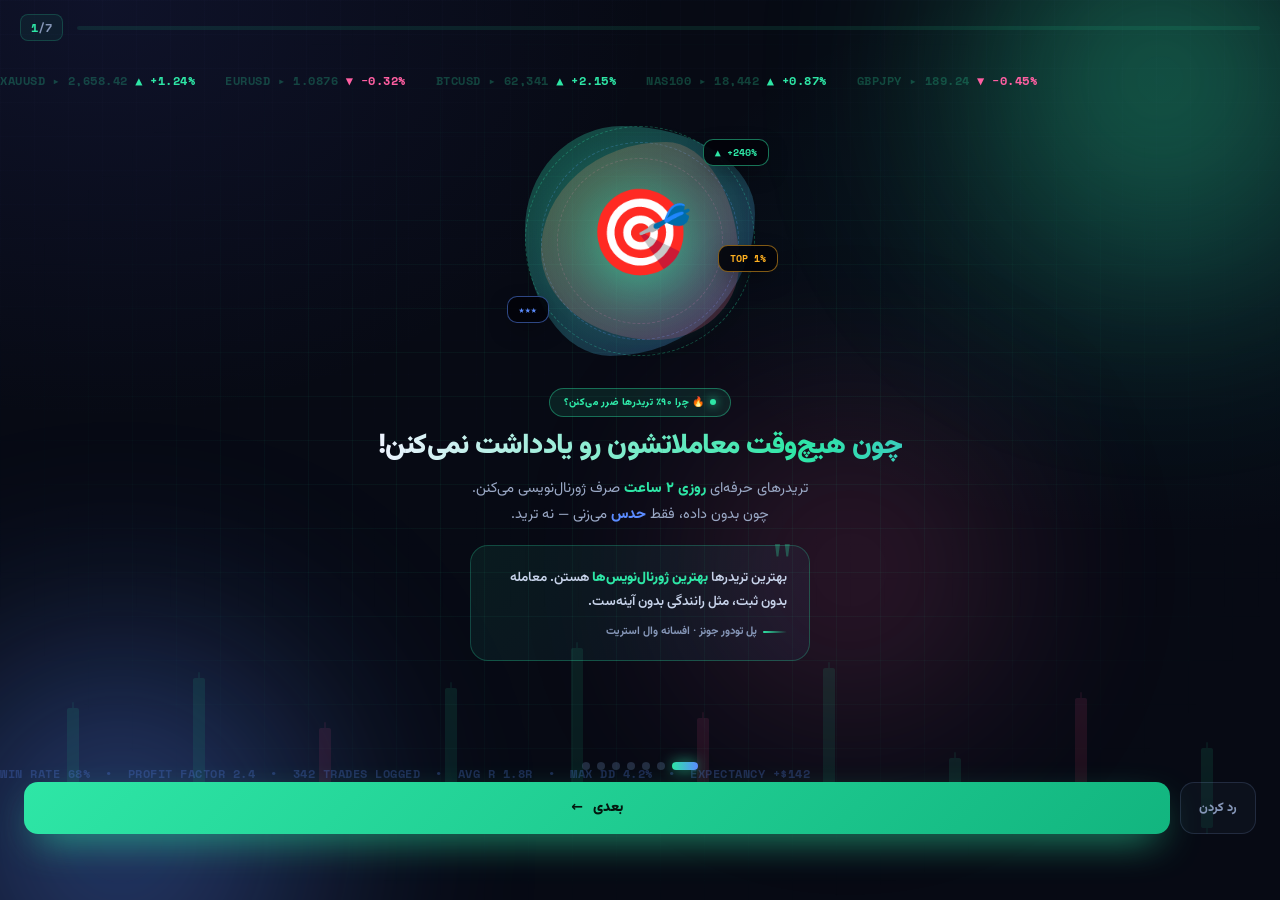
<file: welcome.html>
<!DOCTYPE html>
<html lang="fa" dir="rtl">
<head>
<meta charset="UTF-8">
<meta name="viewport" content="width=device-width, initial-scale=1, viewport-fit=cover">
<title>PO-TRADE | تریدر حرفه‌ای شو</title>
<style>
@import url('https://fonts.googleapis.com/css2?family=Vazirmatn:wght@400;500;600;700;800;900&family=Space+Mono:wght@400;700&display=swap');
*{margin:0;padding:0;box-sizing:border-box;-webkit-tap-highlight-color:transparent}
html,body{height:100%;overflow:hidden}
body{
  background:#02030a;color:#eef3ff;
  font-family:'Vazirmatn',system-ui,Tahoma,sans-serif;
  direction:rtl;position:relative;overflow:hidden;
}

/* ============================================================
   BACKGROUND
   ============================================================ */
.bg{position:fixed;inset:0;z-index:0;overflow:hidden;pointer-events:none}
.orb{position:absolute;border-radius:50%;filter:blur(100px);opacity:.55;animation:orbFloat 22s ease-in-out infinite;will-change:transform}
.orb-a{width:520px;height:520px;background:radial-gradient(circle,#2ee6a6 0%,transparent 70%);top:-180px;right:-140px}
.orb-b{width:560px;height:560px;background:radial-gradient(circle,#5b8cff 0%,transparent 70%);bottom:-220px;left:-160px;animation-delay:-7s}
.orb-c{width:420px;height:420px;background:radial-gradient(circle,#ff5fa2 0%,transparent 70%);top:40%;left:50%;opacity:.28;animation-delay:-13s}
@keyframes orbFloat{0%,100%{transform:translate3d(0,0,0) scale(1)}33%{transform:translate3d(40px,-30px,0) scale(1.08)}66%{transform:translate3d(-30px,30px,0) scale(.94)}}

.grid-bg{
  position:absolute;inset:0;
  background-image:
    linear-gradient(rgba(46,230,166,.05) 1px,transparent 1px),
    linear-gradient(90deg,rgba(46,230,166,.05) 1px,transparent 1px);
  background-size:44px 44px;
  mask-image:radial-gradient(ellipse at center,#000 30%,transparent 75%);
  -webkit-mask-image:radial-gradient(ellipse at center,#000 30%,transparent 75%);
  animation:gridShift 25s linear infinite;
}
@keyframes gridShift{0%{background-position:0 0,0 0}100%{background-position:44px 44px,44px 44px}}

/* کندل‌های پس‌زمینه */
.candles-bg{
  position:absolute;left:0;right:0;bottom:8vh;height:200px;
  display:flex;align-items:flex-end;justify-content:space-around;
  padding:0 10px;opacity:.1;pointer-events:none;
}
.candle{
  width:12px;background:linear-gradient(180deg,#2ee6a6,#12b57f);
  border-radius:2px;animation:candleGrow 4s ease-in-out infinite;
  position:relative;
}
.candle.sell{background:linear-gradient(180deg,#ff5fa2,#e0324f)}
.candle::after{
  content:'';position:absolute;left:50%;top:-6px;bottom:-6px;
  width:2px;background:inherit;transform:translateX(-50%);
  border-radius:2px;opacity:.7;
}
@keyframes candleGrow{0%,100%{transform:scaleY(1)}50%{transform:scaleY(.55)}}

/* تیکر */
.ticker{
  position:absolute;top:8%;left:0;white-space:nowrap;
  font-family:'Space Mono',monospace;
  font-size:12px;font-weight:700;
  color:rgba(46,230,166,.25);
  animation:tickerMove 35s linear infinite;
  pointer-events:none;letter-spacing:.5px;
}
.ticker-2{top:85%;color:rgba(91,140,255,.25);animation-delay:-18s}
@keyframes tickerMove{0%{transform:translateX(100vw)}100%{transform:translateX(-100%)}}

/* ذرات */
.particle{position:absolute;width:3px;height:3px;border-radius:50%;box-shadow:0 0 8px currentColor;opacity:0;animation:particleFloat linear infinite;pointer-events:none}
@keyframes particleFloat{0%{transform:translateY(100vh) scale(0);opacity:0}10%{opacity:1}90%{opacity:1}100%{transform:translateY(-100px) scale(1);opacity:0}}

/* ============================================================
   APP
   ============================================================ */
.app{
  position:relative;z-index:1;
  height:100vh;height:100dvh;
  display:flex;flex-direction:column;
  max-width:500px;margin:0 auto;overflow:hidden;
}

.progress-top{
  flex-shrink:0;
  padding:calc(14px + env(safe-area-inset-top, 0px)) 20px 0;
  display:flex;align-items:center;gap:14px;
}
.progress-track{
  flex:1;height:4px;background:rgba(46,230,166,.1);
  border-radius:99px;overflow:hidden;
}
.progress-fill{
  height:100%;width:0;
  background:linear-gradient(90deg,#2ee6a6,#5b8cff,#c78aff);
  border-radius:99px;
  transition:width .55s cubic-bezier(.2,.9,.3,1.1);
  box-shadow:0 0 12px rgba(46,230,166,.7);
}
.step-counter{
  font-size:11.5px;font-weight:800;color:#8697b8;
  font-family:'Space Mono',monospace;
  direction:ltr;flex-shrink:0;
  padding:4px 10px;border-radius:8px;
  background:rgba(46,230,166,.06);
  border:1px solid rgba(46,230,166,.2);
}
.step-counter strong{color:#2ee6a6;font-weight:900}

.track-wrap{flex:1;overflow:hidden;position:relative}
.track{display:flex;height:100%;transition:transform .55s cubic-bezier(.2,.9,.3,1.1);will-change:transform}

.slide{
  min-width:100%;height:100%;
  display:flex;flex-direction:column;align-items:center;justify-content:center;
  padding:20px 26px;text-align:center;position:relative;
}

/* ============================================================
   VISUAL
   ============================================================ */
.visual{
  position:relative;
  width:min(220px, 55vw);
  height:min(220px, 55vw);
  margin-bottom:24px;
  display:grid;place-items:center;
  flex-shrink:0;
}

.ring{position:absolute;border-radius:50%;border:1.5px dashed rgba(46,230,166,.3);animation:spin 22s linear infinite}
.ring-1{inset:0}
.ring-2{inset:16px;border-color:rgba(91,140,255,.3);animation-duration:28s;animation-direction:reverse}
.ring-3{inset:32px;border-color:rgba(255,95,162,.25);animation-duration:34s}
@keyframes spin{to{transform:rotate(360deg)}}

.halo{
  position:absolute;width:260px;height:260px;border-radius:50%;
  background:radial-gradient(circle,rgba(46,230,166,.3),transparent 60%);
  animation:haloPulse 4s ease-in-out infinite;pointer-events:none;
}
@keyframes haloPulse{0%,100%{transform:scale(1);opacity:.5}50%{transform:scale(1.15);opacity:.9}}

.blob{
  position:absolute;inset:0;
  background:linear-gradient(135deg,rgba(46,230,166,.3),rgba(91,140,255,.25));
  border-radius:42% 58% 63% 37% / 45% 38% 62% 55%;
  animation:blobMorph 8s ease-in-out infinite;
}
.blob-2{
  position:absolute;inset:16px;
  background:linear-gradient(135deg,rgba(214,163,92,.25),rgba(255,95,162,.2));
  border-radius:63% 37% 42% 58% / 55% 62% 38% 45%;
  animation:blobMorph 10s ease-in-out infinite reverse;
}
@keyframes blobMorph{
  0%,100%{border-radius:42% 58% 63% 37% / 45% 38% 62% 55%}
  33%{border-radius:63% 37% 42% 58% / 55% 62% 38% 45%}
  66%{border-radius:50% 50% 45% 55% / 42% 48% 52% 58%}
}

.icon-main{
  position:relative;z-index:3;
  font-size:78px;line-height:1;
  filter:drop-shadow(0 12px 32px rgba(46,230,166,.7));
  animation:iconFloat 4s ease-in-out infinite;
}
@keyframes iconFloat{0%,100%{transform:translateY(0) rotate(0deg)}50%{transform:translateY(-10px) rotate(-3deg)}}

.float-badge{
  position:absolute;
  padding:5px 11px;border-radius:10px;
  font-size:10px;font-weight:900;
  font-family:'Space Mono',monospace;
  background:rgba(3,4,10,.92);
  border:1.5px solid;
  z-index:5;white-space:nowrap;
  animation:badgeFloat 4s ease-in-out infinite;
  direction:ltr;
  box-shadow:0 8px 24px -8px rgba(0,0,0,.7);
}
.float-badge.profit{color:#2ee6a6;border-color:rgba(46,230,166,.5);top:6%;right:-6%}
.float-badge.winrate{color:#5b8cff;border-color:rgba(91,140,255,.5);bottom:14%;left:-8%;animation-delay:-1.3s}
.float-badge.rank{color:#ffb020;border-color:rgba(255,176,32,.5);top:52%;right:-10%;animation-delay:-2.6s}
@keyframes badgeFloat{0%,100%{transform:translateY(0)}50%{transform:translateY(-8px)}}

/* ============================================================
   TEXT
   ============================================================ */
.badge{
  display:inline-flex;align-items:center;gap:6px;
  padding:6px 14px;border-radius:999px;
  font-size:10px;font-weight:900;
  margin-bottom:12px;
  background:rgba(46,230,166,.1);
  border:1.5px solid rgba(46,230,166,.4);
  color:#2ee6a6;letter-spacing:.5px;
  animation:fadeUp .5s ease backwards;animation-delay:.1s;
  text-transform:uppercase;
}
.badge::before{
  content:'';width:6px;height:6px;border-radius:50%;
  background:#2ee6a6;box-shadow:0 0 10px #2ee6a6;
  animation:pulse 2s infinite;
}
@keyframes pulse{0%,100%{opacity:1;transform:scale(1)}50%{opacity:.4;transform:scale(.8)}}

.title{
  font-size:26px;font-weight:900;
  line-height:1.25;margin-bottom:12px;
  letter-spacing:-.5px;
  background:linear-gradient(90deg,#eef3ff 0%,#2ee6a6 40%,#5b8cff 80%,#eef3ff 100%);
  background-size:200% auto;
  -webkit-background-clip:text;background-clip:text;
  -webkit-text-fill-color:transparent;
  animation:fadeUp .5s ease backwards,titleShine 5s linear infinite;
  animation-delay:.2s,0s;
}
@keyframes titleShine{to{background-position:200% center}}
@keyframes fadeUp{from{opacity:0;transform:translateY(15px)}to{opacity:1;transform:none}}

.desc{
  font-size:13.5px;color:#9aa8c5;line-height:1.85;
  max-width:340px;margin:0 auto;
  animation:fadeUp .5s ease backwards;animation-delay:.3s;
}
.desc strong{color:#2ee6a6;font-weight:800}
.desc em{color:#5b8cff;font-style:normal;font-weight:800}

/* ============================================================
   QUOTE CARD — اسلاید الهام‌بخش
   ============================================================ */
.quote-card{
  position:relative;
  width:100%;max-width:340px;
  margin-top:16px;
  padding:20px 22px;
  background:linear-gradient(135deg,rgba(46,230,166,.08),rgba(91,140,255,.05));
  border:1px solid rgba(46,230,166,.25);
  border-radius:18px;
  text-align:right;
  animation:fadeUp .6s ease backwards;animation-delay:.5s;
}
.quote-mark{
  position:absolute;
  top:-10px;right:16px;
  font-size:52px;
  color:rgba(46,230,166,.3);
  line-height:1;
  font-family:Georgia,serif;
}
.quote-text{
  font-size:13.5px;
  line-height:1.75;
  color:#c7d3ea;
  font-weight:600;
  position:relative;z-index:1;
  margin-bottom:10px;
}
.quote-text strong{color:#2ee6a6;font-weight:900}
.quote-author{
  font-size:11px;
  color:#8697b8;
  font-weight:700;
  display:flex;align-items:center;gap:6px;
}
.quote-author::before{
  content:'';
  width:24px;height:1.5px;
  background:linear-gradient(90deg,#2ee6a6,transparent);
  border-radius:2px;
}

/* ============================================================
   STATS BAR — اسلاید آمار حرفه‌ای
   ============================================================ */
.live-stats{
  display:grid;
  grid-template-columns:repeat(3,1fr);
  gap:8px;
  width:100%;max-width:340px;
  margin-top:18px;
  animation:fadeUp .6s ease backwards;animation-delay:.4s;
}
.live-stat{
  padding:14px 8px;
  background:linear-gradient(135deg,rgba(46,230,166,.06),rgba(91,140,255,.03));
  border:1px solid rgba(46,230,166,.2);
  border-radius:14px;
  text-align:center;
  position:relative;
  overflow:hidden;
}
.live-stat::before{
  content:'';
  position:absolute;
  top:0;left:0;right:0;height:2px;
  background:linear-gradient(90deg,transparent,#2ee6a6,transparent);
  animation:scanLine 3s linear infinite;
}
@keyframes scanLine{
  0%{transform:translateX(-100%)}
  100%{transform:translateX(100%)}
}
.live-stat .num{
  font-size:17px;font-weight:900;
  background:linear-gradient(90deg,#2ee6a6,#5b8cff);
  -webkit-background-clip:text;background-clip:text;
  -webkit-text-fill-color:transparent;
  font-family:'Space Mono',monospace;
  display:block;margin-bottom:3px;direction:ltr;
}
.live-stat .lbl{
  font-size:9px;font-weight:800;color:#8697b8;
  text-transform:uppercase;letter-spacing:.5px;
}

/* ============================================================
   FEATURES LIST — لیست ویژگی‌ها
   ============================================================ */
.features{
  display:flex;flex-direction:column;gap:8px;
  margin-top:16px;width:100%;max-width:340px;
  animation:fadeUp .5s ease backwards;animation-delay:.4s;
}
.feature{
  display:flex;align-items:center;gap:11px;
  padding:11px 13px;
  background:linear-gradient(135deg,rgba(46,230,166,.06),rgba(91,140,255,.03));
  border:1px solid rgba(46,230,166,.18);
  border-radius:13px;text-align:right;
  position:relative;overflow:hidden;
}
.feature .f-ico{
  width:34px;height:34px;flex:0 0 34px;
  display:grid;place-items:center;
  border-radius:10px;font-size:16px;
  background:linear-gradient(135deg,rgba(46,230,166,.15),rgba(91,140,255,.12));
  border:1px solid rgba(46,230,166,.3);
}
.feature .f-txt{flex:1;min-width:0}
.feature .f-title{
  font-size:12px;font-weight:800;color:#eef3ff;
  margin-bottom:2px;
}
.feature .f-sub{
  font-size:10px;color:#8697b8;line-height:1.5;
}
.feature .f-sub b{color:#2ee6a6;font-weight:700}

/* بج NEW */
.new-badge{
  position:absolute;top:6px;left:8px;
  padding:2px 7px;border-radius:6px;
  font-size:8.5px;font-weight:900;
  background:linear-gradient(135deg,#ffb020,#d68c00);
  color:#1a1200;letter-spacing:.5px;
  box-shadow:0 4px 12px -4px rgba(255,176,32,.6);
  animation:newPulse 1.5s ease-in-out infinite;
}
@keyframes newPulse{0%,100%{transform:scale(1)}50%{transform:scale(1.1)}}

/* ============================================================
   BEFORE/AFTER — مقایسه قبل و بعد
   ============================================================ */
.compare{
  display:grid;
  grid-template-columns:1fr auto 1fr;
  gap:10px;
  width:100%;max-width:340px;
  margin-top:16px;
  align-items:center;
  animation:fadeUp .6s ease backwards;animation-delay:.4s;
}
.compare-box{
  padding:14px 12px;
  border-radius:14px;
  text-align:center;
}
.compare-box.before{
  background:rgba(255,86,116,.08);
  border:1.5px solid rgba(255,86,116,.3);
}
.compare-box.after{
  background:rgba(46,230,166,.08);
  border:1.5px solid rgba(46,230,166,.35);
}
.compare-box .h{
  font-size:9.5px;font-weight:900;
  text-transform:uppercase;
  letter-spacing:1px;
  margin-bottom:8px;
}
.compare-box.before .h{color:#ff95a8}
.compare-box.after .h{color:#2ee6a6}
.compare-box .item{
  font-size:11px;
  color:#c7d3ea;
  font-weight:600;
  line-height:1.9;
  display:flex;
  align-items:center;
  justify-content:center;
  gap:5px;
}
.compare-box .item .dot{
  width:4px;height:4px;border-radius:50%;
  flex-shrink:0;
}
.compare-box.before .item .dot{background:#ff5674}
.compare-box.after .item .dot{background:#2ee6a6}
.compare-arrow{
  font-size:22px;
  color:#2ee6a6;
  font-weight:900;
  animation:arrowPulse 2s ease-in-out infinite;
}
@keyframes arrowPulse{
  0%,100%{transform:scale(1);opacity:.7}
  50%{transform:scale(1.2);opacity:1}
}

/* چک‌لیست دمو */
.demo-checklist{
  display:flex;flex-direction:column;gap:6px;
  margin-top:14px;width:100%;max-width:340px;
  animation:fadeUp .5s ease backwards;animation-delay:.4s;
}
.cl-row-demo{
  display:flex;align-items:center;gap:10px;
  padding:10px 12px;
  background:linear-gradient(135deg,rgba(46,230,166,.08),rgba(91,140,255,.03));
  border:1px solid rgba(46,230,166,.2);
  border-radius:11px;text-align:right;
  animation:checkIn .5s ease backwards;
}
.cl-row-demo:nth-child(1){animation-delay:.5s}
.cl-row-demo:nth-child(2){animation-delay:.65s}
.cl-row-demo:nth-child(3){animation-delay:.8s}
.cl-row-demo:nth-child(4){animation-delay:.95s}
@keyframes checkIn{from{opacity:0;transform:translateX(-20px)}to{opacity:1;transform:none}}
.cl-check{
  width:20px;height:20px;flex:0 0 20px;
  border-radius:6px;
  background:linear-gradient(135deg,#2ee6a6,#12b57f);
  display:grid;place-items:center;
  font-size:12px;font-weight:900;color:#04170f;
  box-shadow:0 4px 12px -4px rgba(46,230,166,.6);
}
.cl-text-demo{
  font-size:11.5px;color:#c7d3ea;font-weight:600;
  flex:1;
}

/* ============================================================
   BOTTOM
   ============================================================ */
.bottom{
  flex-shrink:0;
  padding:16px 24px calc(22px + env(safe-area-inset-bottom, 0px));
  display:flex;flex-direction:column;gap:12px;
}

.dots-row{display:flex;align-items:center;justify-content:center;gap:7px}
.dot{
  width:8px;height:8px;border-radius:999px;
  background:rgba(120,150,200,.25);
  transition:all .4s cubic-bezier(.2,.9,.3,1.1);
  cursor:pointer;flex-shrink:0;border:0;padding:0;
}
.dot.on{
  width:26px;
  background:linear-gradient(90deg,#2ee6a6,#5b8cff);
  box-shadow:0 0 14px rgba(46,230,166,.7);
}
.dot:hover:not(.on){background:rgba(120,150,200,.5)}

.buttons-row{display:flex;gap:10px}
.btn-skip{
  flex:0 0 auto;
  padding:14px 18px;border-radius:14px;
  border:1.5px solid rgba(120,150,200,.2);
  background:rgba(120,150,200,.05);
  color:#8697b8;font:inherit;font-size:12.5px;font-weight:800;
  cursor:pointer;transition:all .22s;
}
.btn-skip:hover{background:rgba(120,150,200,.12);border-color:rgba(120,150,200,.35);color:#eef3ff}
.btn-skip:active{transform:scale(.97)}

.btn-next{
  flex:1;
  display:inline-flex;align-items:center;justify-content:center;gap:10px;
  padding:15px 26px;border-radius:14px;border:0;
  background:linear-gradient(135deg,#2ee6a6,#12b57f);
  color:#04170f;font:inherit;font-size:14px;font-weight:900;
  cursor:pointer;
  box-shadow:0 15px 40px -14px rgba(46,230,166,.85);
  transition:all .25s cubic-bezier(.2,.9,.3,1.1);
  position:relative;overflow:hidden;
}
.btn-next::before{
  content:'';position:absolute;top:0;left:-100%;
  width:100%;height:100%;
  background:linear-gradient(90deg,transparent,rgba(255,255,255,.4),transparent);
  transition:left .6s;
}
.btn-next:hover::before{left:100%}
.btn-next:hover{transform:translateY(-2px);box-shadow:0 22px 50px -14px rgba(46,230,166,1)}
.btn-next:active{transform:translateY(0) scale(.98)}
.btn-next.finish{
  background:linear-gradient(135deg,#e2b06f,#d6a35c);
  box-shadow:0 15px 40px -14px rgba(214,163,92,.85);
}
.btn-next.finish:hover{box-shadow:0 22px 50px -14px rgba(214,163,92,1)}

.btn-next .arrow{display:inline-block;transition:transform .25s}
.btn-next:hover .arrow{transform:translateX(-5px)}

/* ============================================================
   RESPONSIVE
   ============================================================ */
@media (max-width:380px){
  .visual{width:165px;height:165px;margin-bottom:18px}
  .icon-main{font-size:60px}
  .title{font-size:21px}
  .desc{font-size:12px}
  .halo{width:190px;height:190px}
  .float-badge{font-size:9px;padding:4px 9px}
  .feature{padding:9px 11px}
  .feature .f-ico{width:30px;height:30px;flex:0 0 30px;font-size:14px}
  .live-stat .num{font-size:15px}
  .compare-box{padding:11px 8px}
  .compare-box .item{font-size:10px}
}
@media (min-height:820px){
  .visual{width:230px;height:230px;margin-bottom:32px}
  .icon-main{font-size:84px}
  .title{font-size:28px}
  .desc{font-size:14.5px}
  .halo{width:280px;height:280px}
}
@media (prefers-reduced-motion: reduce){
  *,*::before,*::after{
    animation-duration:.01ms !important;
    animation-iteration-count:1 !important;
    transition-duration:.01ms !important;
  }
}
</style>
  <link rel="stylesheet" href="nebula.css" />
</head>
<body>

<div class="bg" id="bg">
  <div class="orb orb-a"></div>
  <div class="orb orb-b"></div>
  <div class="orb orb-c"></div>
  <div class="grid-bg"></div>

  <div class="candles-bg">
    <div class="candle" style="height:40%"></div>
    <div class="candle sell" style="height:65%"></div>
    <div class="candle" style="height:35%"></div>
    <div class="candle" style="height:80%"></div>
    <div class="candle sell" style="height:55%"></div>
    <div class="candle" style="height:90%"></div>
    <div class="candle" style="height:70%"></div>
    <div class="candle sell" style="height:50%"></div>
    <div class="candle" style="height:75%"></div>
    <div class="candle" style="height:60%"></div>
  </div>

  <div class="ticker">XAUUSD ▸ 2,658.42 <span style="color:#2ee6a6">▲ +1.24%</span> &nbsp;&nbsp; EURUSD ▸ 1.0876 <span style="color:#ff5fa2">▼ −0.32%</span> &nbsp;&nbsp; BTCUSD ▸ 62,341 <span style="color:#2ee6a6">▲ +2.15%</span> &nbsp;&nbsp; NAS100 ▸ 18,442 <span style="color:#2ee6a6">▲ +0.87%</span> &nbsp;&nbsp; GBPJPY ▸ 189.24 <span style="color:#ff5fa2">▼ −0.45%</span></div>
  <div class="ticker ticker-2">WIN RATE 68% &nbsp;•&nbsp; PROFIT FACTOR 2.4 &nbsp;•&nbsp; 342 TRADES LOGGED &nbsp;•&nbsp; AVG R 1.8R &nbsp;•&nbsp; MAX DD 4.2% &nbsp;•&nbsp; EXPECTANCY +$142</div>
</div>

<div class="app">

  <div class="progress-top">
    <div class="progress-track">
      <div class="progress-fill" id="progressFill"></div>
    </div>
    <div class="step-counter">
      <strong id="stepCur">1</strong>/<span id="stepTot">7</span>
    </div>
  </div>

  <div class="track-wrap">
    <div class="track" id="track">

      <!-- === SLIDE 1: WHY === -->
      <div class="slide">
        <div class="visual">
          <div class="halo"></div>
          <div class="ring ring-1"></div>
          <div class="ring ring-2"></div>
          <div class="ring ring-3"></div>
          <div class="blob"></div>
          <div class="blob-2"></div>
          <div class="float-badge profit">▲ +240%</div>
          <div class="float-badge winrate">★★★</div>
          <div class="float-badge rank">TOP 1%</div>
          <div class="icon-main">🎯</div>
        </div>
        <div class="badge">🔥 چرا ۹۰٪ تریدرها ضرر می‌کنن؟</div>
        <h2 class="title">چون هیچ‌وقت معاملاتشون رو یادداشت نمی‌کنن!</h2>
        <p class="desc">
          تریدرهای حرفه‌ای <strong>روزی ۲ ساعت</strong> صرف ژورنال‌نویسی می‌کنن. چون بدون داده، فقط <em>حدس</em> می‌زنی — نه ترید.
        </p>
        <div class="quote-card">
          <span class="quote-mark">"</span>
          <div class="quote-text">
            بهترین تریدرها <strong>بهترین ژورنال‌نویس‌ها</strong> هستن. معامله بدون ثبت، مثل رانندگی بدون آینه‌ست.
          </div>
          <div class="quote-author">پل تودور جونز · افسانه وال استریت</div>
        </div>
      </div>

      <!-- === SLIDE 2: TRANSFORMATION === -->
      <div class="slide">
        <div class="visual">
          <div class="halo"></div>
          <div class="ring ring-1"></div>
          <div class="ring ring-2"></div>
          <div class="ring ring-3"></div>
          <div class="blob"></div>
          <div class="blob-2"></div>
          <div class="float-badge profit">+۱۸۰٪</div>
          <div class="float-badge winrate">WR ↑</div>
          <div class="float-badge rank">PRO</div>
          <div class="icon-main">⚡</div>
        </div>
        <div class="badge">🚀 ترنسفورمیشن</div>
        <h2 class="title">از تریدر شلخته به تریدر سیستماتیک</h2>
        <p class="desc">
          پلتفرم ما مسیر <strong>حرفه‌ای شدن</strong> رو برات هموار می‌کنه. هر معامله یه درسه، هر درس یه قدم جلوتر.
        </p>
        <div class="compare">
          <div class="compare-box before">
            <div class="h">❌ قبل</div>
            <div class="item"><span class="dot"></span>معامله تصادفی</div>
            <div class="item"><span class="dot"></span>بدون آمار</div>
            <div class="item"><span class="dot"></span>تکرار اشتباه</div>
          </div>
          <div class="compare-arrow">←</div>
          <div class="compare-box after">
            <div class="h">✅ بعد</div>
            <div class="item"><span class="dot"></span>استراتژی روشن</div>
            <div class="item"><span class="dot"></span>داده‌محور</div>
            <div class="item"><span class="dot"></span>پیشرفت پیوسته</div>
          </div>
        </div>
      </div>

      <!-- === SLIDE 3: LOG === -->
      <div class="slide">
        <div class="visual">
          <div class="halo"></div>
          <div class="ring ring-1"></div>
          <div class="ring ring-2"></div>
          <div class="ring ring-3"></div>
          <div class="blob"></div>
          <div class="blob-2"></div>
          <div class="float-badge profit">XAUUSD</div>
          <div class="float-badge winrate">BUY</div>
          <div class="float-badge rank">+۲.۵R</div>
          <div class="icon-main">✍️</div>
        </div>
        <div class="badge">📝 ثبت هوشمند</div>
        <h2 class="title">هر معامله رو در ۳۰ ثانیه ثبت کن</h2>
        <p class="desc">
          نماد، جهت، نتیجه، <em>اسکرین‌شات چارت</em>، حالت روحی و چک‌لیست — یه فرم سریع، تمیز، حرفه‌ای.
        </p>
        <div class="features">
          <div class="feature">
            <div class="f-ico">📸</div>
            <div class="f-txt">
              <div class="f-title">اسکرین‌شات چارت</div>
              <div class="f-sub">هر معامله + <b>تصویرش</b> — برای مرور آینده</div>
            </div>
          </div>
          <div class="feature">
            <div class="f-ico">🧠</div>
            <div class="f-txt">
              <div class="f-title">ردیابی احساسات</div>
              <div class="f-sub">طمع، ترس، FOMO — <b>احساست رو بشناس</b></div>
            </div>
          </div>
        </div>
      </div>

      <!-- === SLIDE 4: CHECKLIST === -->
      <div class="slide">
        <div class="visual">
          <div class="halo"></div>
          <div class="ring ring-1"></div>
          <div class="ring ring-2"></div>
          <div class="ring ring-3"></div>
          <div class="blob"></div>
          <div class="blob-2"></div>
          <div class="float-badge profit">✓ SAVED</div>
          <div class="float-badge winrate">CUSTOM</div>
          <div class="float-badge rank">★ NEW</div>
          <div class="icon-main">✅</div>
        </div>
        <div class="badge">🎯 جدید — چک‌لیست اختصاصی</div>
        <h2 class="title">قوانین معاملاتیت رو خودت بنویس</h2>
        <p class="desc">
          از تنظیمات، <strong>چک‌لیست شخصی خودت</strong> رو بساز. هر تریدر قوانین خودش رو داره — تو هم مالک استراتژی خودت باش.
        </p>
        <div class="demo-checklist">
          <div class="cl-row-demo">
            <span class="cl-check">✓</span>
            <span class="cl-text-demo">ستاپ تأیید شد</span>
          </div>
          <div class="cl-row-demo">
            <span class="cl-check">✓</span>
            <span class="cl-text-demo">حد ضرر مشخص شد</span>
          </div>
          <div class="cl-row-demo">
            <span class="cl-check">✓</span>
            <span class="cl-text-demo">حجم مناسب بود</span>
          </div>
          <div class="cl-row-demo">
            <span class="cl-check">✓</span>
            <span class="cl-text-demo">طبق پلن پیش رفتم</span>
          </div>
        </div>
      </div>

      <!-- === SLIDE 5: ANALYTICS === -->
      <div class="slide">
        <div class="visual">
          <div class="halo"></div>
          <div class="ring ring-1"></div>
          <div class="ring ring-2"></div>
          <div class="ring ring-3"></div>
          <div class="blob"></div>
          <div class="blob-2"></div>
          <div class="float-badge profit">PF 2.4</div>
          <div class="float-badge winrate">+۱.۸R</div>
          <div class="float-badge rank">۶۸٪ WR</div>
          <div class="icon-main">📊</div>
        </div>
        <div class="badge">📈 آنالیز هوشمند</div>
        <h2 class="title">اعداد دروغ نمی‌گن</h2>
        <p class="desc">
          منحنی رشد سرمایه، <em>Profit Factor</em>، وین‌ریت، Expectancy و افت سرمایه — همه محاسبه خودکار.
        </p>
        <div class="live-stats">
          <div class="live-stat">
            <span class="num">2.4</span>
            <span class="lbl">Profit Factor</span>
          </div>
          <div class="live-stat">
            <span class="num">68%</span>
            <span class="lbl">Win Rate</span>
          </div>
          <div class="live-stat">
            <span class="num">+1.8R</span>
            <span class="lbl">Avg R</span>
          </div>
        </div>
        <div class="features">
          <div class="feature">
            <div class="f-ico">🎯</div>
            <div class="f-txt">
              <div class="f-title">مقایسه استراتژی‌ها</div>
              <div class="f-sub">ببین <b>کدوم استراتژی سوددهه</b> و کدوم نه</div>
            </div>
          </div>
        </div>
      </div>

      <!-- === SLIDE 6: CALENDAR + GOALS === -->
      <div class="slide">
        <div class="visual">
          <div class="halo"></div>
          <div class="ring ring-1"></div>
          <div class="ring ring-2"></div>
          <div class="ring ring-3"></div>
          <div class="blob"></div>
          <div class="blob-2"></div>
          <div class="float-badge profit">+۵ روز سبز</div>
          <div class="float-badge winrate">۷۸٪ هدف</div>
          <div class="float-badge rank">DD 4.2%</div>
          <div class="icon-main">🏆</div>
        </div>
        <div class="badge">⚔️ انضباط = سود</div>
        <h2 class="title">هدف بذار، رعایت کن، برنده شو</h2>
        <p class="desc">
          تقویم بصری + اهداف هفتگی + <strong>قوانین پراپ فرم</strong> — تا هیچ‌وقت از چارچوب خارج نشی.
        </p>
        <div class="features">
          <div class="feature">
            <div class="f-ico">📅</div>
            <div class="f-txt">
              <div class="f-title">تقویم رنگی</div>
              <div class="f-sub">الگوها رو در <b>یک نگاه</b> ببین</div>
            </div>
          </div>
          <div class="feature">
            <div class="f-ico">💥</div>
            <div class="f-txt">
              <div class="f-title">هشدار ریسک</div>
              <div class="f-sub">اخطار خودکار در <b>۸۰٪ حد ضرر</b></div>
            </div>
          </div>
        </div>
      </div>

      <!-- === SLIDE 7: READY === -->
      <div class="slide">
        <div class="visual">
          <div class="halo"></div>
          <div class="ring ring-1"></div>
          <div class="ring ring-2"></div>
          <div class="ring ring-3"></div>
          <div class="blob"></div>
          <div class="blob-2"></div>
          <div class="float-badge profit">☁️ SYNCED</div>
          <div class="float-badge winrate">🔐 SECURE</div>
          <div class="float-badge rank">⚡ FAST</div>
          <div class="icon-main">🚀</div>
        </div>
        <div class="badge">🎉 آماده‌ای برای پرواز</div>
        <h2 class="title">حالا وقتشه شروع کنی!</h2>
        <p class="desc">
          معاملاتت روی <strong>همه دستگاه‌ها همگام</strong> می‌شن، حسابت با ایمیل محافظت می‌شه و سرعت بالاست.
        </p>
        <div class="quote-card">
          <span class="quote-mark">"</span>
          <div class="quote-text">
            موفقیت در ترید <strong>۱۰٪ استراتژی</strong> و <strong>۹۰٪ روانشناسی و انضباطه</strong>. امروز قدم اول رو بردار.
          </div>
          <div class="quote-author">مارک داگلاس · نویسنده «تریدر منظم»</div>
        </div>
        <div class="live-stats">
          <div class="live-stat">
            <span class="num">☁️</span>
            <span class="lbl">همگام</span>
          </div>
          <div class="live-stat">
            <span class="num">🔐</span>
            <span class="lbl">امن</span>
          </div>
          <div class="live-stat">
            <span class="num">⚡</span>
            <span class="lbl">سریع</span>
          </div>
        </div>
      </div>

    </div>
  </div>

  <div class="bottom">
    <div class="dots-row" id="dotsRow"></div>
    <div class="buttons-row">
      <button class="btn-skip" id="skipBtn">رد کردن</button>
      <button class="btn-next" id="nextBtn">
        <span class="label">بعدی</span>
        <span class="arrow">←</span>
      </button>
    </div>
  </div>

</div>

<script>
(function(){
  'use strict';

  var track       = document.getElementById('track');
  var slides      = track.querySelectorAll('.slide');
  var dotsRow     = document.getElementById('dotsRow');
  var nextBtn     = document.getElementById('nextBtn');
  var nextLabel   = nextBtn.querySelector('.label');
  var nextArrow   = nextBtn.querySelector('.arrow');
  var skipBtn     = document.getElementById('skipBtn');
  var progressFill= document.getElementById('progressFill');
  var stepCur     = document.getElementById('stepCur');
  var stepTot     = document.getElementById('stepTot');
  var bg          = document.getElementById('bg');

  var total   = slides.length;
  var current = 0;
  var isAnimating = false;

  stepTot.textContent = total;

  (function createParticles(){
    var colors = ['#2ee6a6', '#5b8cff', '#ff5fa2', '#c78aff'];
    for (var i = 0; i < 25; i++) {
      var p = document.createElement('span');
      p.className = 'particle';
      p.style.left = (Math.random() * 100) + '%';
      p.style.color = colors[Math.floor(Math.random() * colors.length)];
      p.style.background = 'currentColor';
      p.style.animationDuration = (8 + Math.random() * 12) + 's';
      p.style.animationDelay = (-Math.random() * 20) + 's';
      p.style.width = p.style.height = (2 + Math.random() * 3) + 'px';
      bg.appendChild(p);
    }
  })();

  for (var i = 0; i < total; i++) {
    (function(idx){
      var dot = document.createElement('button');
      dot.className = 'dot' + (idx === 0 ? ' on' : '');
      dot.setAttribute('data-index', idx);
      dot.setAttribute('aria-label', 'اسلاید ' + (idx + 1));
      dot.addEventListener('click', function(){ goTo(idx); });
      dotsRow.appendChild(dot);
    })(i);
  }
  var dots = dotsRow.querySelectorAll('.dot');

  function goTo(index){
    if (index < 0) index = 0;
    if (index >= total) index = total - 1;
    if (isAnimating || index === current) return;

    isAnimating = true;
    current = index;

    track.style.transform = 'translateX(' + (current * 100) + '%)';

    dots.forEach(function(d, i){
      d.classList.toggle('on', i === current);
    });

    var progress = ((current + 1) / total) * 100;
    progressFill.style.width = progress + '%';
    stepCur.textContent = current + 1;

    if (current === total - 1) {
      nextLabel.textContent = 'شروع کن!';
      nextArrow.textContent = '🚀';
      nextBtn.classList.add('finish');
      skipBtn.style.opacity = '0';
      skipBtn.style.pointerEvents = 'none';
    } else {
      nextLabel.textContent = 'بعدی';
      nextArrow.textContent = '←';
      nextBtn.classList.remove('finish');
      skipBtn.style.opacity = '1';
      skipBtn.style.pointerEvents = '';
    }

    setTimeout(function(){ isAnimating = false; }, 600);
  }

  nextBtn.addEventListener('click', function(){
    if (current < total - 1) {
      goTo(current + 1);
    } else {
      finishOnboarding();
    }
  });

  skipBtn.addEventListener('click', function(){
    finishOnboarding();
  });

  var startX = 0, startY = 0, isDragging = false;
  var SWIPE_THRESHOLD = 50;

  track.addEventListener('touchstart', function(e){
    if (e.touches.length !== 1) return;
    startX = e.touches[0].clientX;
    startY = e.touches[0].clientY;
    isDragging = true;
  }, { passive: true });

  track.addEventListener('touchmove', function(e){
    if (!isDragging) return;
    var dx = e.touches[0].clientX - startX;
    var dy = e.touches[0].clientY - startY;
    if (Math.abs(dx) > Math.abs(dy) && Math.abs(dx) > 10) {
      e.preventDefault();
    }
  }, { passive: false });

  track.addEventListener('touchend', function(e){
    if (!isDragging) return;
    isDragging = false;

    var touch = e.changedTouches[0];
    var dx = touch.clientX - startX;
    var dy = touch.clientY - startY;

    if (Math.abs(dx) < Math.abs(dy)) return;
    if (Math.abs(dx) < SWIPE_THRESHOLD) return;

    if (dx > 0) {
      if (current < total - 1) goTo(current + 1);
    } else {
      if (current > 0) goTo(current - 1);
    }
  }, { passive: true });

  document.addEventListener('keydown', function(e){
    if (e.key === 'ArrowLeft') {
      if (current < total - 1) goTo(current + 1);
    } else if (e.key === 'ArrowRight') {
      if (current > 0) goTo(current - 1);
    } else if (e.key === 'Escape') {
      finishOnboarding();
    }
  });

  function finishOnboarding(){
    try {
      localStorage.setItem('po.onboarding.v1', 'seen');
    } catch(e){}
    window.location.replace('index.html');
  }

  goTo(0);

})();
</script>
</body>
</html>
</file>
<file: nebula.css>
/* PO-TRADE Nebula Studio — unified visual system and compact animated navigation */
:root{
  --neb-bg:#070a14;--neb-panel:rgba(17,22,42,.88);--neb-panel-2:rgba(11,16,32,.94);
  --neb-line:rgba(159,176,230,.16);--neb-line-strong:rgba(153,128,255,.32);
  --neb-text:#f2f5ff;--neb-muted:#8794b3;--neb-cyan:#43e9d1;--neb-purple:#a18aff;
  --neb-violet:#795cff;--neb-pink:#ff80ca;--neb-shadow:0 22px 70px rgba(0,0,0,.38);
}
html{scroll-behavior:smooth;scroll-padding-top:90px}
body{background:var(--neb-bg);color:var(--neb-text);background-image:radial-gradient(ellipse at 8% 0%,rgba(71,79,198,.12),transparent 33%),radial-gradient(ellipse at 92% 28%,rgba(28,206,194,.07),transparent 31%)}
body:before{content:"";position:fixed;inset:0;pointer-events:none;z-index:-1;background:linear-gradient(rgba(130,146,211,.018) 1px,transparent 1px),linear-gradient(90deg,rgba(130,146,211,.018) 1px,transparent 1px);background-size:34px 34px;mask-image:linear-gradient(to bottom,black,transparent 75%)}
.app{max-width:1320px!important;margin-inline:auto!important;padding-bottom:44px}
.topbar{border:1px solid var(--neb-line)!important;background:linear-gradient(135deg,rgba(15,20,40,.91),rgba(9,14,28,.82))!important;box-shadow:0 14px 46px rgba(0,0,0,.24),inset 0 1px 0 rgba(255,255,255,.05)!important;backdrop-filter:blur(28px)!important}
.brand .logo{border:1px solid rgba(67,233,209,.24)!important;background:linear-gradient(145deg,rgba(67,233,209,.13),rgba(121,92,255,.18))!important;box-shadow:0 0 23px rgba(67,233,209,.08),inset 0 1px 0 rgba(255,255,255,.1)}
.brand-text p{color:#8e9bb9!important}
button,.btn,input,select,textarea{font-family:inherit}
button{transition:transform .22s ease,filter .22s ease,box-shadow .22s ease,border-color .22s ease,background .22s ease}
button:focus-visible,input:focus-visible,select:focus-visible,textarea:focus-visible{outline:2px solid rgba(67,233,209,.8)!important;outline-offset:3px!important}
button:active{transform:translateY(1px) scale(.985)}
.field input,.field select,.field textarea,.cp-input,.profile-username-form input{border:1px solid rgba(145,164,222,.17)!important;background:linear-gradient(145deg,rgba(5,9,21,.85),rgba(13,18,35,.88))!important;color:var(--neb-text)!important;border-radius:13px!important;box-shadow:inset 0 1px 0 rgba(255,255,255,.02)!important}
.field input:focus,.field select:focus,.field textarea:focus{border-color:rgba(67,233,209,.44)!important;box-shadow:0 0 0 3px rgba(67,233,209,.08),0 0 25px rgba(67,233,209,.035)!important}
.card,.profile-panel,.profile-username-card,.analysis-overview,.prism-future-card{border-color:var(--neb-line)!important;background:linear-gradient(145deg,rgba(17,23,43,.89),rgba(9,14,28,.91))!important;box-shadow:0 15px 42px rgba(0,0,0,.17),inset 0 1px 0 rgba(255,255,255,.025)!important}
.card-head{gap:14px}
.card-head h2{letter-spacing:-.25px}

/* App-like grouped dock: route buttons still use .tab/data-view so the original app router stays intact. */
#tabs.nebula-dock{position:relative;z-index:1200;display:block!important;width:min(940px,100%)!important;max-width:940px!important;margin:16px auto 24px!important;padding:8px!important;border:1px solid rgba(150,134,235,.22)!important;border-radius:24px!important;background:linear-gradient(125deg,rgba(13,18,36,.95),rgba(17,14,38,.94))!important;box-shadow:0 20px 55px rgba(0,0,0,.31),inset 0 1px 0 rgba(255,255,255,.065),0 0 34px rgba(121,92,255,.055)!important;backdrop-filter:blur(30px)!important}
.nebula-dock-row{display:grid;grid-template-columns:repeat(5,minmax(0,1fr));gap:7px;align-items:stretch}
.nebula-dock-item{position:relative;display:flex;flex-direction:column;align-items:center;justify-content:center;gap:5px;min-width:0;min-height:65px;padding:9px 6px;border:1px solid transparent;border-radius:17px;background:transparent;color:#8d9aba;cursor:pointer;overflow:hidden}
.nebula-dock-item:before{content:"";position:absolute;inset:0;opacity:0;border-radius:inherit;background:radial-gradient(ellipse at 50% -12%,rgba(161,138,255,.28),transparent 68%),linear-gradient(145deg,rgba(67,233,209,.075),rgba(121,92,255,.07));transition:opacity .28s ease}
.nebula-dock-item>*{position:relative;z-index:1}
.nebula-dock-item:hover{color:#f4f5ff;border-color:rgba(148,131,232,.13)}
.nebula-dock-item.active{color:#f6f4ff;border-color:rgba(156,133,255,.18);box-shadow:inset 0 0 0 1px rgba(156,133,255,.025),0 5px 18px rgba(0,0,0,.08)}
.nebula-dock-item.active:before{opacity:1}
.nebula-dock-icon{display:grid;place-items:center;width:31px;height:31px;border:1px solid rgba(150,164,223,.12);border-radius:11px;background:linear-gradient(145deg,rgba(255,255,255,.06),rgba(255,255,255,.015));font-size:20px;line-height:1;color:#b4c0de;transition:transform .25s cubic-bezier(.2,.9,.2,1),color .25s ease,box-shadow .25s ease}
.nebula-dock-item.active .nebula-dock-icon{color:var(--neb-cyan);border-color:rgba(67,233,209,.28);background:linear-gradient(140deg,rgba(67,233,209,.13),rgba(161,138,255,.14));box-shadow:0 0 19px rgba(67,233,209,.08),inset 0 1px 0 rgba(255,255,255,.09);transform:translateY(-1px)}
.nebula-dock-label{max-width:100%;font-size:11px;font-weight:850;line-height:1.2;white-space:nowrap;overflow:hidden;text-overflow:ellipsis;text-align:center}
.nebula-dock-caret{position:absolute;inset-inline-end:8px;top:7px;font-size:12px;opacity:.6;transition:transform .25s ease}
.nebula-dock-item[aria-expanded="true"] .nebula-dock-caret{transform:rotate(180deg);color:var(--neb-cyan)}
.nebula-dock-soon{position:absolute;inset-inline-end:7px;inset-block-start:6px;padding:2px 4px;border-radius:5px;background:rgba(161,138,255,.12);color:#c3b6ff;font-size:7px;letter-spacing:.04em;line-height:1.15}
.nebula-dock-panel{position:absolute;z-index:5;inset-inline:0;bottom:calc(100% + 12px);padding:16px;border:1px solid rgba(155,137,255,.27);border-radius:23px;background:linear-gradient(140deg,rgba(15,20,39,.97),rgba(10,14,28,.97));box-shadow:0 30px 88px rgba(0,0,0,.5),0 0 40px rgba(121,92,255,.09),inset 0 1px 0 rgba(255,255,255,.055);backdrop-filter:blur(34px);transform-origin:50% 100%;animation:nebulaPanelIn .28s cubic-bezier(.2,.8,.2,1) both}
.nebula-dock-panel[hidden]{display:none!important}
.nebula-dock-panel-head{display:flex;align-items:center;justify-content:space-between;gap:14px;margin:0 0 12px;padding:0 2px 12px;border-bottom:1px solid rgba(152,166,221,.1)}
.nebula-dock-panel-head>div{display:grid;gap:4px}
.nebula-dock-panel-head strong{font-size:14px;font-weight:900;color:#f2f4ff}
.nebula-kicker{display:block;color:#8c9cbe;font-size:8px;letter-spacing:.16em;font-weight:900;line-height:1.4}
.nebula-panel-close{display:grid;place-items:center;flex:0 0 30px;width:30px;height:30px;border:1px solid rgba(153,167,221,.15);border-radius:10px;background:rgba(255,255,255,.035);color:#bdc8e3;font-size:20px;line-height:1}
.nebula-route-grid{display:grid;grid-template-columns:repeat(4,minmax(0,1fr));gap:9px}
.nebula-account-grid{grid-template-columns:repeat(2,minmax(0,1fr))}
#tabs .tab.dock-route{position:relative;display:grid!important;grid-template-columns:34px minmax(0,1fr);grid-template-rows:auto auto;align-items:center;justify-items:start;gap:2px 10px;min-width:0;min-height:70px;padding:12px!important;border:1px solid rgba(149,165,220,.115)!important;border-radius:16px!important;background:linear-gradient(145deg,rgba(255,255,255,.035),rgba(255,255,255,.012))!important;color:#e9eeff!important;text-align:start;overflow:hidden}
#tabs .tab.dock-route:before{content:"";position:absolute;inset:0;background:linear-gradient(130deg,rgba(67,233,209,.055),rgba(161,138,255,.08));opacity:0;transform:translateY(4px);transition:opacity .22s ease,transform .22s ease}
#tabs .tab.dock-route>*{position:relative;z-index:1}
#tabs .tab.dock-route:hover,#tabs .tab.dock-route.active{border-color:rgba(67,233,209,.27)!important;box-shadow:inset 0 0 0 1px rgba(67,233,209,.035),0 7px 20px rgba(0,0,0,.12)!important}
#tabs .tab.dock-route:hover:before,#tabs .tab.dock-route.active:before{opacity:1;transform:translateY(0)}
#tabs .tab.dock-route:after{display:none!important}
.dock-route-icon{grid-row:1/3;display:grid;place-items:center;width:34px;height:34px;border-radius:12px;border:1px solid rgba(154,172,228,.15);background:rgba(255,255,255,.035);color:var(--neb-cyan);font-size:19px;font-weight:800}
#tabs .dock-route.dock-route-dynamic strong{font-size:11px;font-weight:900;line-height:1.3;max-width:100%;overflow-wrap:anywhere}
#tabs .dock-route.dock-route-dynamic small{font-size:9px;color:#7e8cac;line-height:1.3;max-width:100%;overflow-wrap:anywhere}
.nebula-dock-account-foot{display:flex;align-items:center;gap:8px;margin-top:12px;padding:10px 12px;border-radius:12px;background:rgba(67,233,209,.035);color:#91a2c1;font-size:10px}
.nebula-lock-dot{width:6px;height:6px;flex:0 0 6px;border-radius:50%;background:var(--neb-cyan);box-shadow:0 0 10px rgba(67,233,209,.6)}
@keyframes nebulaPanelIn{from{opacity:0;transform:translateY(12px) scale(.975);filter:blur(4px)}to{opacity:1;transform:translateY(0) scale(1);filter:blur(0)}}

/* Global page rhythm and analytics/chart polish */
.page.active{animation:nebulaPageIn .32s ease both;min-width:0}
@keyframes nebulaPageIn{from{opacity:0;transform:translateY(7px)}to{opacity:1;transform:translateY(0)}}
.prism-portfolio-hero{border:1px solid rgba(151,134,255,.21)!important;background:radial-gradient(ellipse at 84% 12%,rgba(139,106,255,.16),transparent 34%),radial-gradient(ellipse at 10% 98%,rgba(67,233,209,.10),transparent 38%),linear-gradient(135deg,#11172a,#0b1222 60%,#151129)!important;box-shadow:0 25px 65px rgba(0,0,0,.24),inset 0 1px 0 rgba(255,255,255,.055)!important}
.prism-hero-balance{border-color:rgba(67,233,209,.17)!important;background:linear-gradient(145deg,rgba(7,18,31,.86),rgba(17,15,39,.8))!important;box-shadow:inset 0 1px 0 rgba(255,255,255,.06),0 16px 42px rgba(0,0,0,.16)!important}
.analysis-overview{border:1px solid rgba(154,135,255,.25)!important;background:radial-gradient(ellipse at 84% 10%,rgba(143,113,255,.17),transparent 38%),radial-gradient(ellipse at 7% 96%,rgba(67,233,209,.08),transparent 35%),linear-gradient(130deg,rgba(17,22,42,.96),rgba(9,14,28,.97))!important}
.analysis-net-panel{border-color:rgba(67,233,209,.16)!important;background:linear-gradient(140deg,rgba(67,233,209,.055),rgba(255,255,255,.02))!important}
.analysis-quick-stat{border:1px solid rgba(154,168,224,.12)!important;border-radius:15px!important;background:linear-gradient(145deg,rgba(255,255,255,.045),rgba(255,255,255,.012))!important}
.analysis-insight-card{border:1px solid rgba(148,164,222,.12)!important;background:linear-gradient(140deg,rgba(255,255,255,.035),rgba(255,255,255,.012))!important;border-radius:17px!important}
.analysis-kpi-details{border:1px solid rgba(151,166,221,.14)!important;border-radius:17px!important;background:rgba(255,255,255,.022)!important;overflow:hidden}
.analysis-kpi-details[open]{border-color:rgba(153,130,255,.25)!important}
.kpi{border:1px solid rgba(147,163,220,.13)!important;background:linear-gradient(145deg,rgba(17,24,45,.87),rgba(10,15,29,.92))!important;border-radius:17px!important;box-shadow:0 13px 30px rgba(0,0,0,.14)!important}
.chart-card,.chart-box,.prism-chart-card{border-color:rgba(148,166,225,.14)!important;min-width:0}
.chart-box{padding:13px!important;border:1px solid rgba(146,164,222,.10);border-radius:16px;background:radial-gradient(ellipse at 50% 0,rgba(110,93,218,.08),transparent 60%),rgba(5,9,20,.35);overflow:hidden}
.chart-box canvas{display:block;width:100%!important;max-width:100%;height:clamp(190px,27vw,290px)!important}
.prism-chart-card{border:1px solid rgba(146,164,222,.13)!important;background:linear-gradient(145deg,rgba(17,23,43,.91),rgba(9,14,27,.93))!important}
.prism-chart-wrap{min-width:0;overflow:hidden;border-radius:13px}
.prism-chart-wrap canvas{display:block;width:100%;max-width:100%}
.prism-chart-foot{border-top:1px solid rgba(146,164,222,.08)!important}
.table-wrap,.trade-list,.profile-recent-list{max-width:100%;min-width:0;overflow-x:auto;overscroll-behavior-x:contain}
.trade-item{border:1px solid rgba(146,164,222,.11)!important;background:linear-gradient(120deg,rgba(255,255,255,.026),rgba(255,255,255,.008))!important}
.trade-item .ti-right{flex-shrink:0}

/* Privacy controls */
.nebula-privacy-panel{position:relative;overflow:hidden;border:1px solid rgba(153,134,255,.19)!important;background:radial-gradient(ellipse at 100% 0,rgba(132,103,255,.11),transparent 35%),linear-gradient(145deg,rgba(17,23,43,.93),rgba(9,14,28,.95))!important}
.nebula-panel-title-row{display:flex;align-items:flex-start;justify-content:space-between;gap:15px;margin-bottom:16px}
.nebula-panel-title-row h2{margin:5px 0 7px;font-size:clamp(16px,2.3vw,22px);font-weight:950;letter-spacing:-.35px}
.nebula-panel-title-row p{margin:0;max-width:650px;color:#8d9aba;font-size:11px;line-height:1.9}
.nebula-privacy-shield{display:grid;place-items:center;flex:0 0 48px;width:48px;height:48px;border:1px solid rgba(67,233,209,.22);border-radius:16px;background:linear-gradient(145deg,rgba(67,233,209,.1),rgba(153,134,255,.16));color:var(--neb-cyan);font-size:23px;box-shadow:0 0 25px rgba(67,233,209,.05)}
.nebula-privacy-list{display:grid;grid-template-columns:repeat(2,minmax(0,1fr));gap:9px}
.nebula-privacy-option{position:relative;display:grid;grid-template-columns:37px minmax(0,1fr) 36px;align-items:center;gap:10px;min-width:0;padding:12px;border:1px solid rgba(146,164,222,.12);border-radius:15px;background:rgba(255,255,255,.022);cursor:pointer;transition:border-color .2s ease,background .2s ease}
.nebula-privacy-option:hover{border-color:rgba(67,233,209,.22);background:rgba(67,233,209,.025)}
.nebula-privacy-icon{display:grid;place-items:center;width:37px;height:37px;border:1px solid rgba(151,134,255,.17);border-radius:12px;background:rgba(151,134,255,.07);color:#c1b3ff;font-size:17px;font-weight:900}
.nebula-privacy-copy{display:grid;gap:4px;min-width:0}
.nebula-privacy-copy strong{font-size:11px;color:#e8edff;font-weight:850;line-height:1.55}
.nebula-privacy-copy small{font-size:9px;color:#7f8eaf;line-height:1.7}
.nebula-privacy-option input{position:absolute;width:1px;height:1px;opacity:0;pointer-events:none}
.nebula-switch{position:relative;display:block;justify-self:end;width:34px;height:20px;border:1px solid rgba(145,164,222,.2);border-radius:999px;background:rgba(113,128,160,.22);transition:background .2s ease,border-color .2s ease,box-shadow .2s ease}
.nebula-switch:after{content:"";position:absolute;top:3px;inset-inline-start:3px;width:12px;height:12px;border-radius:50%;background:#9aa8c9;box-shadow:0 1px 4px rgba(0,0,0,.28);transition:transform .22s cubic-bezier(.2,.85,.25,1),background .22s ease}
.nebula-privacy-option input:checked+.nebula-switch{background:linear-gradient(90deg,#4adfce,#a18aff);border-color:rgba(67,233,209,.48);box-shadow:0 0 15px rgba(67,233,209,.11)}
.nebula-privacy-option input:checked+.nebula-switch:after{background:#fff;transform:translateX(-14px)}
html[dir="ltr"] .nebula-privacy-option input:checked+.nebula-switch:after{transform:translateX(14px)}
.nebula-privacy-option input:focus-visible+.nebula-switch{outline:2px solid var(--neb-cyan);outline-offset:3px}
.nebula-privacy-footer{margin-top:13px;padding-top:13px;border-top:1px solid rgba(146,164,222,.10)}
.nebula-privacy-note{display:flex;align-items:flex-start;gap:8px;color:#8898b8;font-size:10px;line-height:1.85}
.nebula-privacy-note>span:first-child{flex:0 0 auto}
.nebula-privacy-save-row{display:flex;align-items:center;justify-content:space-between;gap:12px;margin-top:13px}
#pt-privacy-status{font-size:10px;color:#8495b8;line-height:1.6}
#pt-privacy-status[data-state="success"]{color:var(--neb-cyan)}
#pt-privacy-status[data-state="warning"]{color:#f0c780}
.nebula-save-btn{display:inline-flex;align-items:center;justify-content:center;gap:8px;min-height:40px;padding:9px 15px;border:1px solid rgba(67,233,209,.22);border-radius:12px;background:linear-gradient(110deg,rgba(67,233,209,.14),rgba(151,124,255,.17));color:#edfaff;font-size:11px;font-weight:900;box-shadow:0 8px 24px rgba(0,0,0,.14)}
.nebula-save-btn:hover{border-color:rgba(67,233,209,.45);box-shadow:0 0 25px rgba(67,233,209,.08)}

/* Future modules: feature-complete layout, explicitly disconnected until real services are ready. */
.nebula-future-page{display:none;min-width:0}
.nebula-future-page.active{display:block!important}
.nebula-future-hero{position:relative;display:grid;grid-template-columns:minmax(0,1.1fr) minmax(230px,.9fr);align-items:center;gap:22px;min-height:260px;margin:0 0 17px;padding:clamp(22px,3.2vw,38px);border:1px solid rgba(152,134,255,.25);border-radius:27px;overflow:hidden;background:radial-gradient(ellipse at 80% 0,rgba(151,124,255,.22),transparent 38%),radial-gradient(ellipse at 4% 100%,rgba(67,233,209,.1),transparent 40%),linear-gradient(132deg,#151a32,#0b1122 60%,#15102d);box-shadow:0 26px 70px rgba(0,0,0,.25),inset 0 1px 0 rgba(255,255,255,.05)}
.nebula-future-hero:after{content:"";position:absolute;inset:0;pointer-events:none;background:linear-gradient(115deg,transparent 20%,rgba(255,255,255,.018) 50%,transparent 74%);transform:translateX(-100%);animation:nebulaShimmer 9s ease-in-out infinite}
@keyframes nebulaShimmer{0%,72%,100%{transform:translateX(-100%)}86%{transform:translateX(100%)}}
.nebula-future-copy{position:relative;z-index:2;min-width:0}
.nebula-future-copy h2{margin:12px 0 10px;font-size:clamp(25px,4.2vw,43px);font-weight:950;line-height:1.25;letter-spacing:-.8px;color:#f6f5ff}
.nebula-future-copy p{max-width:670px;margin:0;color:#9ba8c7;font-size:12px;line-height:2}
.nebula-coming-pill{display:inline-flex;align-items:center;gap:8px;margin-top:20px;padding:8px 12px;border:1px solid rgba(67,233,209,.18);border-radius:999px;background:rgba(67,233,209,.055);color:#b7f9ef;font-size:10px;font-weight:850}
.nebula-coming-pill i{width:6px;height:6px;border-radius:50%;background:var(--neb-cyan);box-shadow:0 0 10px rgba(67,233,209,.8);animation:nebulaPulse 1.7s ease-in-out infinite}
@keyframes nebulaPulse{50%{opacity:.4;box-shadow:0 0 0 rgba(67,233,209,0)}}
.nebula-future-orbit{position:relative;width:min(100%,270px);aspect-ratio:1/1;justify-self:center;display:grid;place-items:center;border:1px solid rgba(157,139,255,.19);border-radius:50%;background:radial-gradient(circle,rgba(157,139,255,.1),rgba(10,16,32,.12) 54%,transparent 70%);box-shadow:inset 0 0 55px rgba(157,139,255,.05),0 0 60px rgba(157,139,255,.055)}
.nebula-future-orbit:before,.nebula-future-orbit:after{content:"";position:absolute;inset:13%;border:1px solid rgba(67,233,209,.16);border-radius:50%;transform:rotate(-32deg) scaleX(.56)}
.nebula-future-orbit:after{inset:2%;border-color:rgba(157,139,255,.22);transform:rotate(45deg) scaleX(.67)}
.nebula-future-orbit i{position:absolute;width:7px;height:7px;border-radius:50%;background:var(--neb-cyan);box-shadow:0 0 18px rgba(67,233,209,.75)}
.nebula-future-orbit i:nth-child(1){top:18%;left:28%}.nebula-future-orbit i:nth-child(2){bottom:24%;right:13%;background:var(--neb-purple)}.nebula-future-orbit i:nth-child(3){bottom:14%;left:25%;width:4px;height:4px}
.nebula-future-orbit span{display:grid;place-items:center;width:92px;height:92px;border:1px solid rgba(67,233,209,.29);border-radius:30px;background:linear-gradient(140deg,rgba(67,233,209,.12),rgba(151,124,255,.19));color:#d4fff9;font-size:42px;box-shadow:0 0 42px rgba(67,233,209,.09),inset 0 1px 0 rgba(255,255,255,.1);animation:nebulaFloat 5s ease-in-out infinite}
@keyframes nebulaFloat{50%{transform:translateY(-7px) rotate(4deg)}}
.nebula-future-grid{display:grid;grid-template-columns:minmax(0,1.1fr) minmax(0,.9fr);gap:14px}
.nebula-future-card{min-width:0;padding:clamp(16px,2.2vw,23px);border:1px solid rgba(148,164,222,.13);border-radius:20px;background:linear-gradient(145deg,rgba(17,23,43,.91),rgba(9,14,28,.94));box-shadow:0 16px 38px rgba(0,0,0,.14)}
.nebula-future-card-head{display:flex;align-items:flex-start;justify-content:space-between;gap:12px;margin-bottom:17px}
.nebula-future-card h3{margin:6px 0 0;font-size:15px;font-weight:900;color:#f0f3ff;line-height:1.5}
.nebula-feature-icon{display:grid;place-items:center;flex:0 0 39px;width:39px;height:39px;border-radius:13px;border:1px solid rgba(67,233,209,.18);background:rgba(67,233,209,.07);color:var(--neb-cyan);font-size:20px}
.nebula-feature-icon.violet{border-color:rgba(161,138,255,.22);background:rgba(161,138,255,.08);color:#c0b2ff}
.nebula-empty-ranking{display:flex;flex-direction:column;align-items:center;text-align:center;padding:12px 10px 5px}
.nebula-ranking-orb{display:grid;place-items:center;width:59px;height:59px;margin-bottom:12px;border:1px solid rgba(161,138,255,.24);border-radius:21px;background:radial-gradient(circle at 30% 20%,rgba(161,138,255,.22),rgba(67,233,209,.06));color:#d3c8ff;font-size:26px;box-shadow:0 0 30px rgba(161,138,255,.08)}
.nebula-empty-ranking strong{font-size:12px;font-weight:900;color:#e7ecff}
.nebula-empty-ranking p{max-width:400px;margin:8px auto 10px;color:#8493b5;font-size:10px;line-height:1.9}
.nebula-skeleton-rows{display:grid;gap:7px;width:min(100%,400px);margin-top:4px}
.nebula-skeleton-rows i{display:block;height:31px;border:1px solid rgba(145,164,222,.07);border-radius:10px;background:linear-gradient(100deg,rgba(255,255,255,.018),rgba(161,138,255,.055),rgba(255,255,255,.018));background-size:210% 100%;animation:nebulaSkeleton 3s ease-in-out infinite}
.nebula-skeleton-rows i:nth-child(2){width:93%}.nebula-skeleton-rows i:nth-child(3){width:86%}
@keyframes nebulaSkeleton{50%{background-position:100% 0}}
.nebula-feature-steps{display:grid;gap:8px}
.nebula-feature-steps>div{display:flex;align-items:center;gap:12px;padding:11px;border:1px solid rgba(148,164,222,.09);border-radius:13px;background:rgba(255,255,255,.018)}
.nebula-feature-steps>div>span{display:grid;place-items:center;flex:0 0 30px;width:30px;height:30px;border-radius:10px;background:rgba(161,138,255,.08);color:#b9abff;font-size:10px;font-weight:900}
.nebula-feature-steps p{margin:0;color:#c8d2eb;font-size:10px;font-weight:750;line-height:1.7}
.nebula-future-footnote{margin:15px 0 0;padding-top:12px;border-top:1px solid rgba(145,164,222,.09);font-size:9px;color:#7585a7;line-height:1.9}
.nebula-chart-hero{grid-template-columns:minmax(0,.95fr) minmax(0,1.05fr)}
.nebula-chart-visual{position:relative;display:grid;align-items:end;min-width:0;min-height:180px;padding:12px;border:1px solid rgba(67,233,209,.14);border-radius:19px;background:linear-gradient(135deg,rgba(7,15,27,.68),rgba(14,15,34,.66));overflow:hidden}
.nebula-chart-visual:before{content:"";position:absolute;inset:0;background:linear-gradient(rgba(130,146,211,.07) 1px,transparent 1px),linear-gradient(90deg,rgba(130,146,211,.07) 1px,transparent 1px);background-size:28px 28px;mask-image:linear-gradient(to bottom,black,transparent)}
.nebula-chart-visual svg{position:relative;width:100%;height:210px;overflow:visible}
.nebula-chart-area{fill:url(#nebulaChartLine);fill-opacity:.08}
.nebula-chart-line{fill:none;stroke:url(#nebulaChartLine);stroke-width:3;stroke-linecap:round;filter:drop-shadow(0 0 7px rgba(67,233,209,.37));stroke-dasharray:640;stroke-dashoffset:0;animation:nebulaDraw 3.5s ease both}
@keyframes nebulaDraw{from{stroke-dashoffset:640}to{stroke-dashoffset:0}}
.nebula-chart-glow{position:absolute;width:140px;height:140px;right:24%;top:18%;border-radius:50%;background:rgba(67,233,209,.07);filter:blur(40px)}
.nebula-chart-preview-grid{display:grid;grid-template-columns:repeat(3,minmax(0,1fr));gap:12px}
.nebula-chart-preview-grid p{margin:8px 0 0;color:#8291b1;font-size:10px;line-height:1.9}

/* Account popover and modals above the dock; fix prior mobile click-layer conflicts. */
.user-backdrop{z-index:1700!important}
.user-dropdown{z-index:1710!important;max-height:min(78dvh,700px);overscroll-behavior:contain}
.user-dropdown.open{animation:nebulaPanelIn .24s cubic-bezier(.2,.8,.2,1) both}
#cpOverlay,.confirm-overlay,.prism-share-preview{z-index:2200!important}

@media(max-width:760px){
 .app{width:calc(100% - 18px)!important;padding-bottom:calc(130px + env(safe-area-inset-bottom))!important}
 .topbar{position:relative;z-index:1100}
 #tabs.nebula-dock{position:fixed!important;left:8px!important;right:8px!important;bottom:calc(8px + env(safe-area-inset-bottom))!important;width:auto!important;max-width:580px!important;margin:0 auto!important;padding:6px!important;border-radius:23px!important;z-index:1500!important;box-shadow:0 18px 50px rgba(0,0,0,.53),0 0 38px rgba(121,92,255,.1),inset 0 1px 0 rgba(255,255,255,.065)!important}
 .nebula-dock-row{grid-template-columns:repeat(5,minmax(0,1fr));gap:3px}
 .nebula-dock-item{min-height:59px;padding:6px 2px;gap:4px;border-radius:16px}
 .nebula-dock-icon{width:28px;height:28px;font-size:18px;border-radius:10px}
 .nebula-dock-label{font-size:clamp(7.5px,2.1vw,9.5px);letter-spacing:-.18px}
 .nebula-dock-caret{inset-inline-end:5px;top:4px;font-size:10px}
 .nebula-dock-soon{inset-inline-end:3px;inset-block-start:3px;font-size:6px;padding:2px 3px}
 .nebula-dock-panel{position:absolute;max-height:min(58dvh,480px);overflow-y:auto;padding:12px;border-radius:20px;bottom:calc(100% + 10px)}
 .nebula-dock-panel-head{margin-bottom:10px;padding-bottom:10px}
 .nebula-dock-panel-head strong{font-size:13px}
 .nebula-route-grid{grid-template-columns:repeat(2,minmax(0,1fr));gap:7px}
 .nebula-account-grid{grid-template-columns:repeat(2,minmax(0,1fr))}
 #tabs .tab.dock-route{grid-template-columns:30px minmax(0,1fr);gap:2px 8px;min-height:63px;padding:9px!important;border-radius:13px!important}
 .dock-route-icon{width:30px;height:30px;border-radius:10px;font-size:17px}
 #tabs .dock-route.dock-route-dynamic strong{font-size:10px}
 #tabs .dock-route.dock-route-dynamic small{font-size:8px}
 .nebula-dock-account-foot{margin-top:9px;font-size:9px;padding:8px 10px}
 .nebula-future-hero{grid-template-columns:1fr;gap:18px;min-height:0;padding:22px;border-radius:22px}
 .nebula-future-copy h2{font-size:clamp(25px,7vw,34px)}
 .nebula-future-copy p{font-size:11px}
 .nebula-future-orbit{width:175px;grid-row:1}
 .nebula-future-orbit span{width:64px;height:64px;border-radius:22px;font-size:31px}
 .nebula-future-grid{grid-template-columns:1fr;gap:10px}
 .nebula-chart-hero{grid-template-columns:1fr}
 .nebula-chart-visual{grid-row:1;min-height:140px}
 .nebula-chart-visual svg{height:160px}
 .nebula-chart-preview-grid{grid-template-columns:1fr;gap:10px}
 .nebula-privacy-list{grid-template-columns:1fr;gap:8px}
 .nebula-privacy-option{padding:10px;grid-template-columns:34px minmax(0,1fr) 34px;gap:9px}
 .nebula-privacy-icon{width:34px;height:34px}
 .nebula-privacy-copy strong{font-size:10px}
 .nebula-privacy-copy small{font-size:9px}
 .nebula-privacy-save-row{align-items:stretch;flex-direction:column}
 .nebula-save-btn{width:100%}
 .nebula-panel-title-row h2{font-size:17px}
 .nebula-panel-title-row p{font-size:10px}
 .nebula-privacy-shield{flex-basis:40px;width:40px;height:40px;border-radius:13px}
 .analysis-overview-art{max-width:100%;overflow:hidden}
 .chart-box canvas{height:220px!important}
 .table-wrap table{min-width:520px}
}
@media(max-width:360px){
 #tabs.nebula-dock{left:5px!important;right:5px!important;padding:4px!important}
 .nebula-dock-row{grid-template-columns:repeat(5,minmax(0,1fr));gap:2px}
 .nebula-dock-item{min-height:55px}
 .nebula-dock-icon{width:25px;height:25px;font-size:16px}
 .nebula-dock-label{font-size:7.2px;letter-spacing:-.3px}
 .nebula-dock-soon{display:none}
 .app{width:calc(100% - 14px)!important}
 .nebula-privacy-note{font-size:9px}
}
@media(prefers-reduced-motion:reduce){
 html{scroll-behavior:auto!important}
 *,*::before,*::after{animation-duration:.01ms!important;animation-iteration-count:1!important;transition-duration:.01ms!important;scroll-behavior:auto!important}
}

/* Critical layout and loading fixes from responsive audit */
html,body{max-width:100%;overflow-x:clip}
.app{box-sizing:border-box;min-width:0}
/* The original empty banner skeleton covered the header while the banner service was loading.
   Hide only the placeholder; the real banner renderer/configuration stays untouched. */
#banner-host>.pt-banner-skeleton{display:none!important}
@media(min-width:761px){
 .user-dropdown{left:auto!important;right:0!important;transform-origin:top right!important}
}
@media(max-width:760px){
 .app{width:calc(100% - 18px)!important;max-width:calc(100% - 18px)!important;box-sizing:border-box}
}
@media(max-width:360px){
 .app{width:calc(100% - 14px)!important;max-width:calc(100% - 14px)!important}
}

/* Final account-sheet regression fix: keep the mobile profile panel inside the viewport. */
@media(max-width:760px){
  .user-dropdown{position:fixed!important;top:auto!important;bottom:calc(8px + env(safe-area-inset-bottom))!important;left:8px!important;right:8px!important;width:auto!important;max-width:540px!important;margin-inline:auto!important;max-height:min(78dvh,700px)!important;overflow-y:auto!important;box-sizing:border-box!important;transform:translateY(calc(100% + 24px))!important;transform-origin:bottom center!important;border-radius:24px!important;overscroll-behavior:contain!important}
  .user-dropdown.open{animation:none!important;transform:translateY(0)!important;opacity:1!important;visibility:visible!important}
}
@media(max-width:360px){.user-dropdown{left:5px!important;right:5px!important;bottom:calc(5px + env(safe-area-inset-bottom))!important}}
/* Prevent decorative ambient glows from widening the document's scrollable area. */
body{overflow-x:hidden!important}
/* Hide clipped decorative glow from the body's own overflow metrics on narrow devices. */
@media(max-width:390px){body{overflow-x:hidden!important}}

/* Mobile navigation audit: equal six-action dock, reliable tap targets, no wrapping/overflow. */
#tabs.nebula-dock{isolation:isolate;touch-action:manipulation;-webkit-tap-highlight-color:transparent}
.nebula-dock-row{min-width:0;width:100%}
.nebula-dock-item{touch-action:manipulation;-webkit-tap-highlight-color:transparent;user-select:none}
.nebula-dock-panel{z-index:10;max-width:100%;box-sizing:border-box}
@media(max-width:760px){
  .nebula-dock-row{grid-template-columns:repeat(5,minmax(0,1fr))!important}
  .nebula-dock-item{min-width:0;width:100%;min-height:58px;padding:5px 1px!important;gap:4px}
  .nebula-dock-icon{flex:0 0 auto}
  .nebula-dock-label{display:block;width:100%;font-size:clamp(6.4px,1.85vw,8.8px)!important;letter-spacing:-.28px!important;line-height:1.1;white-space:nowrap;text-overflow:clip;overflow:visible}
  .nebula-dock-caret{inset-inline-end:2px;top:2px;font-size:9px}
  .nebula-dock-soon{display:none}
  .nebula-dock-panel{left:0;right:0;bottom:calc(100% + 9px);max-height:min(62dvh,520px);overflow-y:auto;overscroll-behavior:contain;touch-action:pan-y}
}
@media(max-width:390px){
  #tabs.nebula-dock{left:5px!important;right:5px!important;padding:4px!important}
  .nebula-dock-row{gap:2px!important}
  .nebula-dock-item{min-height:54px!important;border-radius:12px!important}
  .nebula-dock-icon{width:24px!important;height:24px!important;font-size:15px!important;border-radius:8px!important}
  .nebula-dock-label{font-size:6.2px!important;letter-spacing:-.42px!important}
  .nebula-dock-caret{display:none}
}

/* Consent-filtered trader discovery and public aggregate profiles. */
.nebula-trader-search{display:grid;gap:7px;margin:12px 0 10px;padding:11px;border:1px solid rgba(150,130,220,.13);border-radius:14px;background:rgba(255,255,255,.018)}
.nebula-trader-search>label{font-size:10px;font-weight:850;color:var(--neb-text)}
.nebula-trader-search-row{display:grid;grid-template-columns:20px minmax(0,1fr) auto;align-items:center;gap:7px;min-width:0;padding:5px 7px 5px 10px;border:1px solid rgba(150,130,220,.19);border-radius:12px;background:rgba(4,8,19,.48)}
.nebula-trader-search-row>span{font-size:20px;color:var(--neb-cyan);line-height:1}
.nebula-trader-search-row input{width:100%;min-width:0;min-height:34px;border:0!important;outline:0!important;background:transparent!important;color:var(--neb-text)!important;font-size:11px;box-shadow:none!important}
.nebula-trader-search-row button{min-height:32px;padding:5px 8px;border:1px solid rgba(150,130,220,.17);border-radius:9px;background:rgba(150,130,220,.06);color:var(--neb-muted);font-size:9px;font-weight:800;cursor:pointer;touch-action:manipulation}
.nebula-trader-search-results{display:grid;gap:6px;max-height:240px;overflow-y:auto;overscroll-behavior:contain}
.nebula-trader-search-results[hidden]{display:none!important}
.nebula-trader-search-note{padding:12px;border:1px dashed rgba(150,130,220,.2);border-radius:11px;color:var(--neb-muted);font-size:10px;line-height:1.8}
.nebula-trader-search-note.is-warning{color:#ffbd82;border-color:rgba(255,180,104,.25)}
.nebula-trader-result{display:grid;grid-template-columns:34px minmax(0,1fr) auto;align-items:center;gap:9px;min-width:0;padding:9px;border:1px solid rgba(150,130,220,.12);border-radius:12px;background:linear-gradient(120deg,rgba(146,117,255,.055),rgba(56,234,208,.02));color:var(--neb-text);text-align:start;cursor:pointer;touch-action:manipulation}
.nebula-trader-result:hover,.nebula-trader-result:focus-visible{border-color:rgba(67,233,209,.32);outline:0;box-shadow:0 0 0 2px rgba(67,233,209,.06)}
.nebula-trader-result-avatar,.nebula-public-profile-avatar{display:grid;place-items:center;border:1px solid rgba(146,117,255,.25);border-radius:12px;background:linear-gradient(145deg,rgba(146,117,255,.24),rgba(56,234,208,.12));color:#e6dcff;font-size:13px;font-weight:950}
.nebula-trader-result-avatar{width:34px;height:34px}
.nebula-trader-result-info{display:grid;gap:3px;min-width:0}
.nebula-trader-result-info strong{font-size:11px;overflow-wrap:anywhere}
.nebula-trader-result-info small{font-size:8px;color:var(--neb-muted);line-height:1.5}
.nebula-trader-result-pnl{max-width:118px;font-size:9px;direction:ltr;text-align:end;overflow-wrap:anywhere;color:var(--neb-cyan)}
.nebula-trader-result-pnl.is-loss{color:#ff719e}
.nebula-leader-row[data-public-username]{cursor:pointer;touch-action:manipulation}
.nebula-leader-row[data-public-username]:focus-visible{outline:2px solid rgba(67,233,209,.75);outline-offset:2px}
.nebula-public-profile-modal{position:fixed;inset:0;z-index:40000;display:grid;place-items:center;padding:18px;box-sizing:border-box}
.nebula-public-profile-modal[hidden]{display:none!important}
.nebula-public-profile-backdrop{position:absolute;inset:0;background:rgba(2,4,12,.76);backdrop-filter:blur(12px)}
.nebula-public-profile-card{position:relative;z-index:1;width:min(500px,100%);max-height:min(82dvh,720px);overflow:auto;overscroll-behavior:contain;padding:clamp(18px,4vw,27px);box-sizing:border-box;border:1px solid rgba(156,133,255,.28);border-radius:24px;background:radial-gradient(ellipse at 90% 0,rgba(146,117,255,.17),transparent 42%),linear-gradient(145deg,#12182b,#080d19);box-shadow:0 30px 100px rgba(0,0,0,.55),0 0 60px rgba(121,92,255,.08);color:var(--neb-text);outline:0}
.nebula-public-profile-close{position:sticky;top:0;float:inline-end;display:grid;place-items:center;width:34px;height:34px;margin:-6px -5px 0 7px;border:1px solid rgba(150,164,223,.16);border-radius:11px;background:rgba(255,255,255,.05);color:var(--neb-text);font-size:23px;cursor:pointer;touch-action:manipulation}
.nebula-public-profile-hero{display:flex;align-items:center;gap:13px;margin:9px 0 18px;padding:13px;border:1px solid rgba(146,117,255,.16);border-radius:17px;background:linear-gradient(120deg,rgba(146,117,255,.09),rgba(56,234,208,.035));clear:both}
.nebula-public-profile-avatar{flex:0 0 48px;width:48px;height:48px;border-radius:17px;font-size:20px}
.nebula-public-profile-identity{min-width:0;display:grid;gap:4px}.nebula-public-profile-identity h2{margin:0;font-size:18px;overflow-wrap:anywhere}.nebula-public-profile-identity p{margin:0;color:var(--neb-muted);font-size:10px}
.nebula-public-profile-stats{display:grid;grid-template-columns:repeat(2,minmax(0,1fr));gap:9px}
.nebula-public-stat{display:grid;gap:8px;min-width:0;padding:13px;border:1px solid rgba(150,130,220,.14);border-radius:15px;background:rgba(255,255,255,.025)}
.nebula-public-stat small{color:var(--neb-muted);font-size:9px}.nebula-public-stat strong{font-size:clamp(11px,3vw,15px);overflow-wrap:anywhere;direction:auto}.nebula-public-stat.is-positive strong{color:var(--neb-cyan)}.nebula-public-stat.is-loss strong{color:#ff719e}
.nebula-public-profile-footnote{margin:15px 0 0;color:var(--neb-muted);font-size:9px;line-height:1.9}
body.nebula-profile-open{overflow:hidden}
html[data-theme="aurora"] .nebula-public-profile-card,html[data-theme="light"] .nebula-public-profile-card{background:linear-gradient(145deg,#fffaf4,#f1e8de);color:#302641;border-color:rgba(102,77,133,.24)}
html[data-theme="aurora"] .nebula-trader-search-row,html[data-theme="light"] .nebula-trader-search-row{background:rgba(255,255,255,.72);border-color:rgba(90,66,117,.18)}
html[data-theme="aurora"] .nebula-trader-result,html[data-theme="light"] .nebula-trader-result{color:#302641;background:rgba(108,80,140,.04)}
@media(max-width:440px){
 .nebula-trader-search{padding:9px}
 .nebula-trader-search-row{grid-template-columns:16px minmax(0,1fr) auto;gap:4px;padding-inline:6px}
 .nebula-trader-search-row input{font-size:10px}
 .nebula-public-profile-modal{padding:9px;align-items:end}
 .nebula-public-profile-card{max-height:min(86dvh,740px);border-radius:23px 23px 14px 14px;padding:17px}
 .nebula-public-profile-stats{gap:7px}
 .nebula-public-stat{padding:10px}
}


/* Mobile navigation final tap audit: large hit areas, readable captions, contained animation. */
#tabs.nebula-dock,.nebula-dock-item,.nebula-panel-close,.dock-route{pointer-events:auto;touch-action:manipulation;-webkit-tap-highlight-color:transparent}
.nebula-dock-panel{will-change:transform,opacity;overscroll-behavior:contain}
@media(max-width:760px){
  #tabs.nebula-dock{bottom:calc(7px + env(safe-area-inset-bottom))!important}
  .nebula-dock-item{min-height:60px!important;position:relative;z-index:2}
  .nebula-dock-label{font-size:clamp(7.4px,2.05vw,9px)!important;letter-spacing:-.18px!important;line-height:1.2!important;overflow:hidden!important;text-overflow:ellipsis!important}
  .nebula-dock-panel{max-height:min(64dvh,520px)!important;overscroll-behavior:contain!important;-webkit-overflow-scrolling:touch}
}
@media(max-width:390px){
  .nebula-dock-item{min-height:57px!important}
  .nebula-dock-label{font-size:clamp(7px,2.0vw,8px)!important;letter-spacing:-.2px!important}
}


/* COSMOS Dock Drawer v3 — crisp custom icons, readable six-item mobile dock, center-origin drawer. */
#tabs.nebula-dock{overflow:visible!important;isolation:isolate!important}
.nebula-dock-row{position:relative!important;z-index:2!important;grid-template-columns:repeat(5,minmax(0,1fr))!important;gap:clamp(2px,.6vw,7px)!important}
.nebula-dock-item{min-width:0!important;width:100%!important;min-height:66px!important;padding:7px 3px 6px!important;gap:5px!important;border-radius:16px!important;overflow:hidden!important;touch-action:manipulation!important}
.nebula-dock-icon{width:34px!important;height:34px!important;flex:0 0 34px!important;border-radius:12px!important;font-size:0!important;color:#b8c5e8!important;display:grid!important;place-items:center!important}
.nebula-dock-icon svg{display:block!important;width:21px!important;height:21px!important;fill:none!important;stroke:currentColor!important;stroke-width:1.7!important;stroke-linecap:round!important;stroke-linejoin:round!important}
.nebula-dock-item.active .nebula-dock-icon{color:var(--neb-cyan)!important;box-shadow:0 0 22px rgba(67,233,209,.11),inset 0 1px 0 rgba(255,255,255,.14)!important}
.nebula-dock-label{display:block!important;width:100%!important;max-width:100%!important;font-size:10px!important;letter-spacing:0!important;line-height:1.2!important;white-space:nowrap!important;overflow:hidden!important;text-overflow:ellipsis!important;text-align:center!important;font-weight:850!important}
.nebula-dock-caret{position:absolute!important;inset-inline-end:6px!important;top:4px!important;font-size:10px!important;display:block!important;opacity:.48!important}
.nebula-dock-soon{display:none!important}
.nebula-dock-panel{left:0!important;right:0!important;bottom:calc(100% + 11px)!important;max-width:100%!important;box-sizing:border-box!important;transform-origin:var(--dock-origin-x,50%) 100%!important;animation:nebulaDrawerPop .28s cubic-bezier(.16,1,.3,1) both!important;z-index:12!important;overflow-y:auto!important;overscroll-behavior:contain!important}
.nebula-dock-panel[hidden]{display:none!important}
.nebula-dock-panel-head{align-items:center!important}
.nebula-dock-panel-head strong{letter-spacing:-.2px!important}
.nebula-route-grid{grid-template-columns:repeat(4,minmax(0,1fr))!important;gap:10px!important}
#tabs .dock-route.dock-route-dynamic{min-height:78px!important;grid-template-columns:39px minmax(0,1fr)!important;grid-template-rows:auto auto!important;gap:4px 11px!important;padding:12px!important;border-radius:17px!important;touch-action:manipulation!important}
#tabs .dock-route.dock-route-dynamic .dock-route-icon{grid-row:1/3!important;width:39px!important;height:39px!important;border-radius:13px!important;display:grid!important;place-items:center!important;font-size:0!important}
#tabs .dock-route.dock-route-dynamic .dock-route-icon svg{width:22px!important;height:22px!important;fill:none!important;stroke:currentColor!important;stroke-width:1.7!important;stroke-linecap:round!important;stroke-linejoin:round!important}
#tabs .dock-route.dock-route-dynamic strong{font-size:12px!important;line-height:1.35!important}
#tabs .dock-route.dock-route-dynamic small{font-size:10px!important;line-height:1.55!important;white-space:normal!important}
.nebula-dock-account-foot{font-size:10px!important;line-height:1.6!important}
@keyframes nebulaDrawerPop{from{opacity:0;transform:translateY(16px) scale(.94);filter:blur(3px)}to{opacity:1;transform:translateY(0) scale(1);filter:blur(0)}}
@media(max-width:760px){
  #tabs.nebula-dock{left:7px!important;right:7px!important;bottom:calc(7px + env(safe-area-inset-bottom))!important;width:auto!important;max-width:none!important;margin:0!important;padding:5px!important;border-radius:22px!important}
  .nebula-dock-row{grid-template-columns:repeat(5,minmax(0,1fr))!important;gap:2px!important}
  .nebula-dock-item{min-height:60px!important;padding:5px 1px 4px!important;gap:4px!important;border-radius:14px!important}
  .nebula-dock-icon{width:29px!important;height:29px!important;flex-basis:29px!important;border-radius:10px!important}
  .nebula-dock-icon svg{width:19px!important;height:19px!important}
  .nebula-dock-label{font-size:clamp(7.8px,2.2vw,9.5px)!important;letter-spacing:0!important;line-height:1.18!important;text-overflow:clip!important}
  .nebula-dock-caret{inset-inline-end:2px!important;top:2px!important;font-size:9px!important;opacity:.35!important}
  .nebula-dock-panel{bottom:calc(100% + 9px)!important;max-height:min(63dvh,520px)!important;padding:12px!important;border-radius:21px!important}
  .nebula-route-grid{grid-template-columns:repeat(2,minmax(0,1fr))!important;gap:8px!important}
  #tabs .dock-route.dock-route-dynamic{min-height:68px!important;grid-template-columns:32px minmax(0,1fr)!important;gap:3px 8px!important;padding:9px!important;border-radius:14px!important}
  #tabs .dock-route.dock-route-dynamic .dock-route-icon{width:32px!important;height:32px!important;border-radius:10px!important}
  #tabs .dock-route.dock-route-dynamic .dock-route-icon svg{width:18px!important;height:18px!important}
  #tabs .dock-route.dock-route-dynamic strong{font-size:11px!important}
  #tabs .dock-route.dock-route-dynamic small{font-size:9px!important;line-height:1.45!important}
  .nebula-dock-account-foot{margin-top:8px!important;padding:9px!important;font-size:9px!important}
}
@media(max-width:380px){
  #tabs.nebula-dock{left:5px!important;right:5px!important;padding:4px!important}
  .nebula-dock-row{gap:1px!important}
  .nebula-dock-item{min-height:56px!important;padding-inline:0!important}
  .nebula-dock-icon{width:26px!important;height:26px!important;flex-basis:26px!important}
  .nebula-dock-icon svg{width:17px!important;height:17px!important}
  .nebula-dock-label{font-size:7.7px!important}
  .nebula-dock-caret{display:none!important}
}
@media(prefers-reduced-motion:reduce){.nebula-dock-panel{animation:none!important}}
</file>
